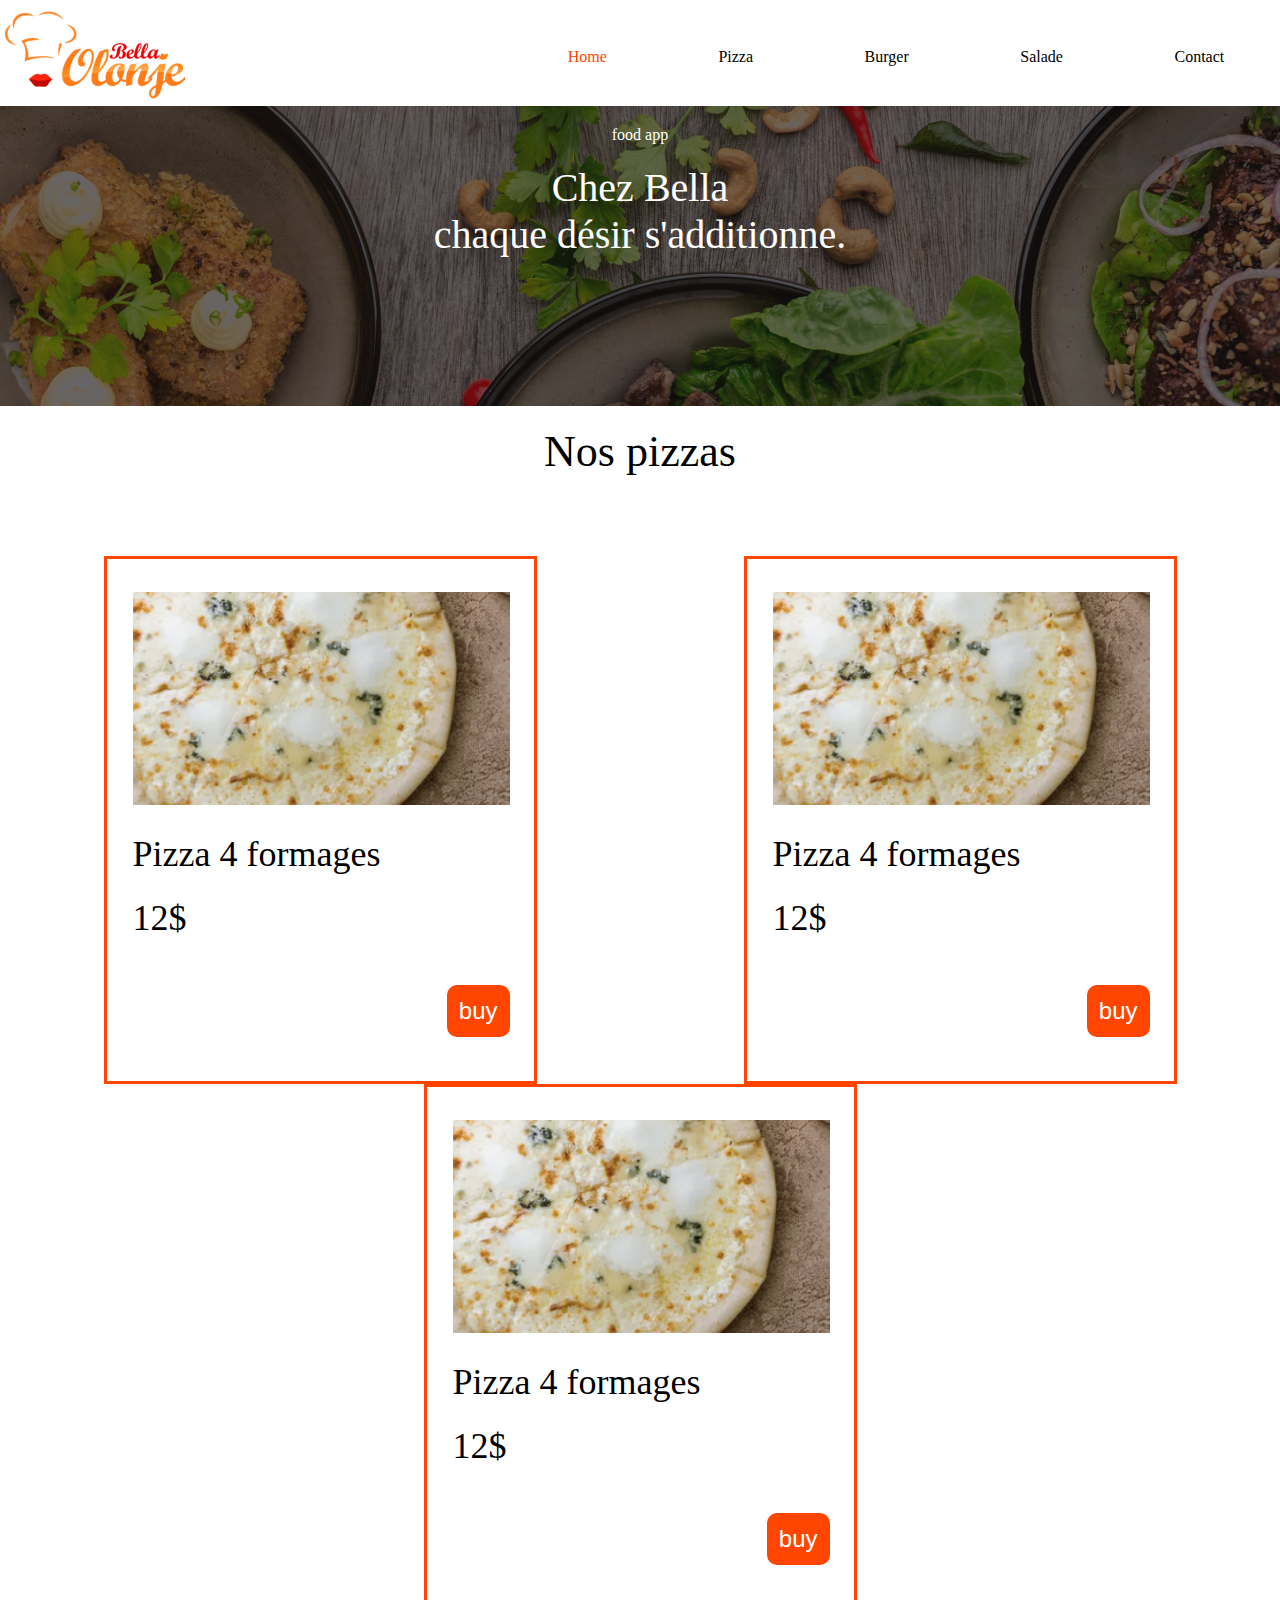
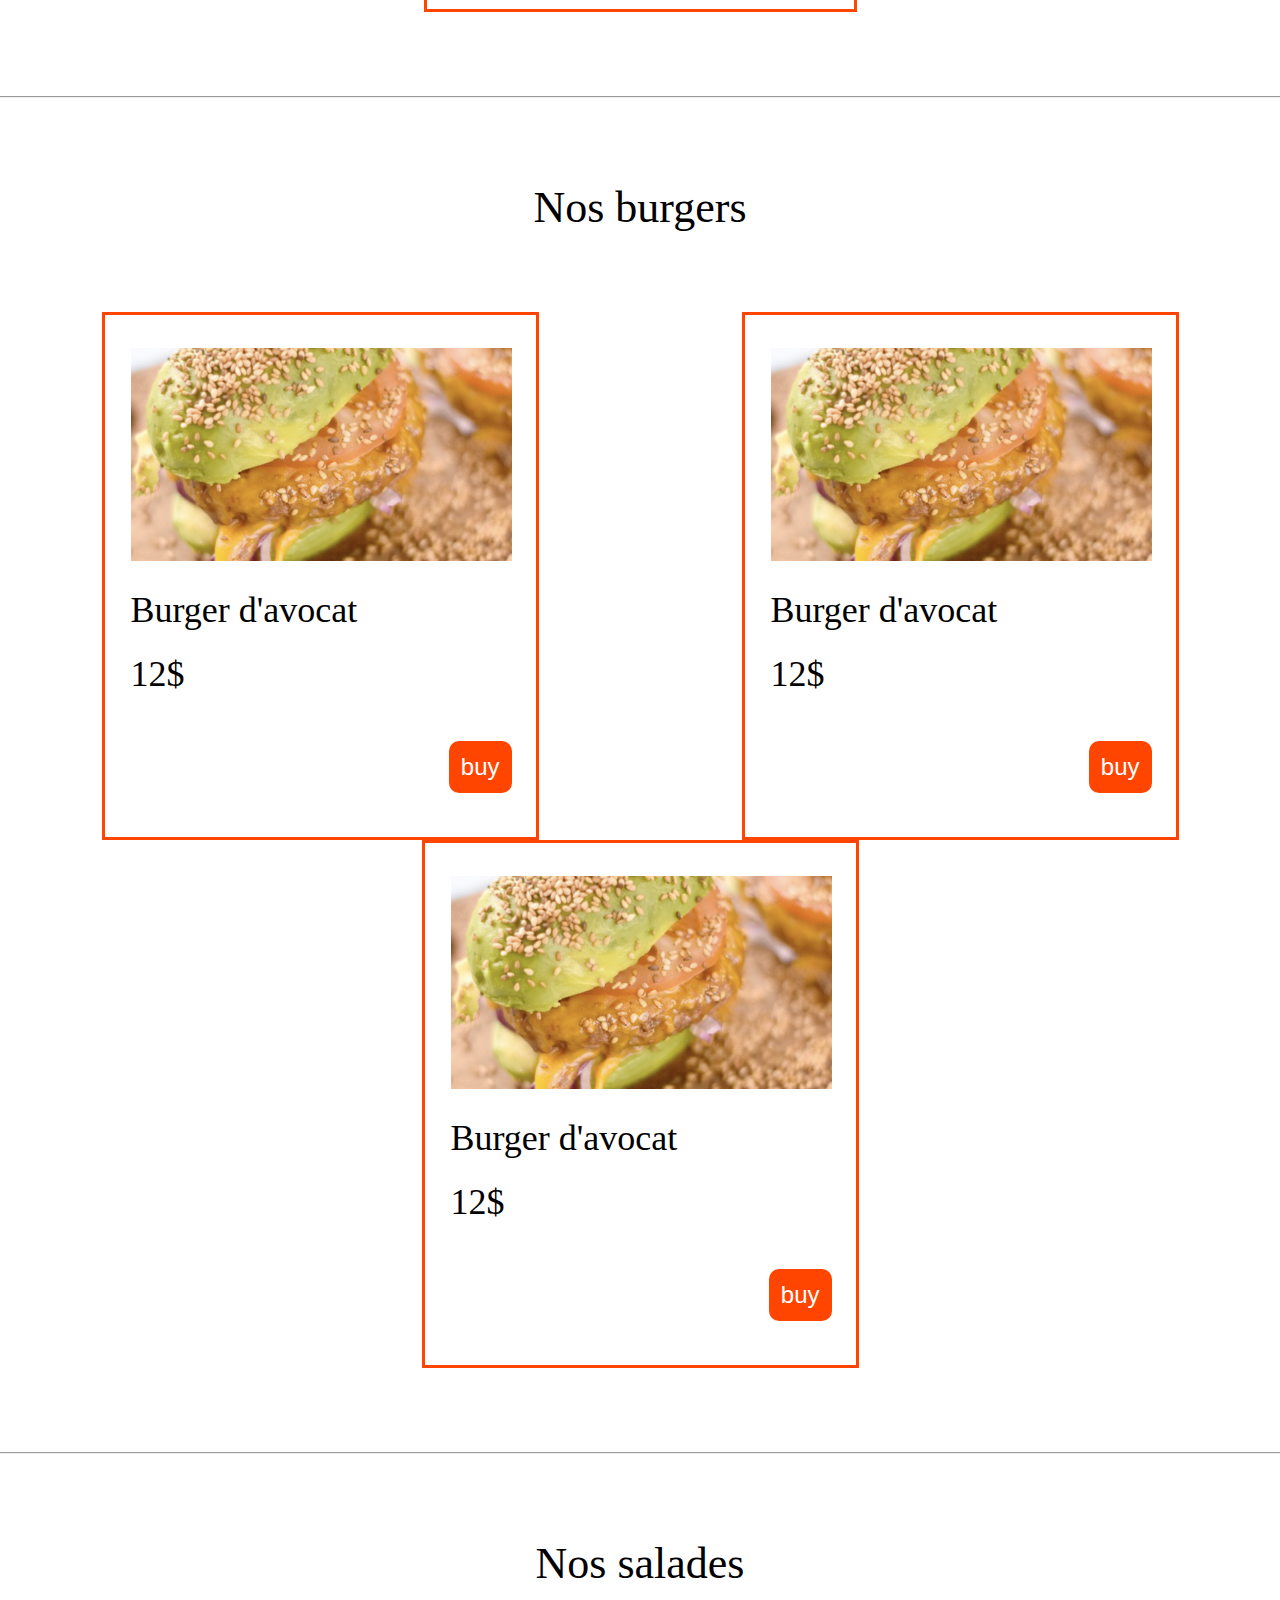
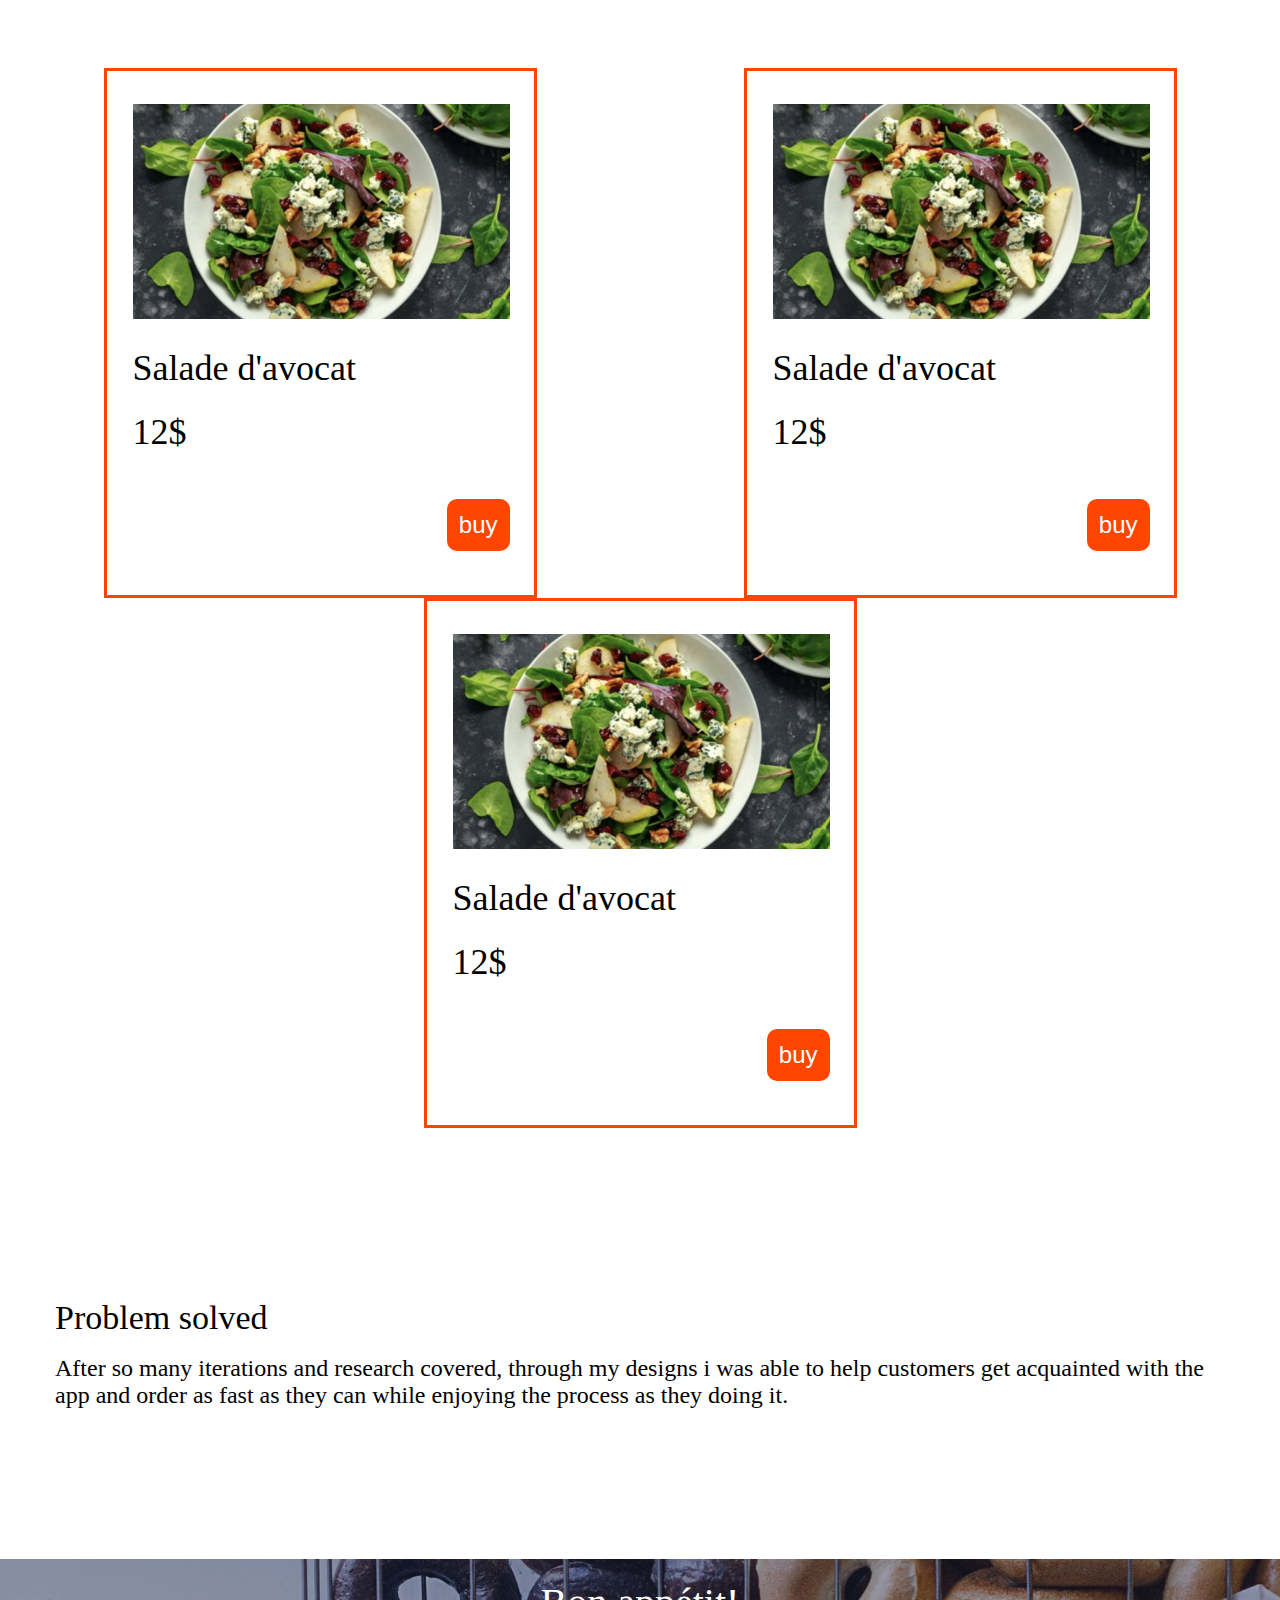
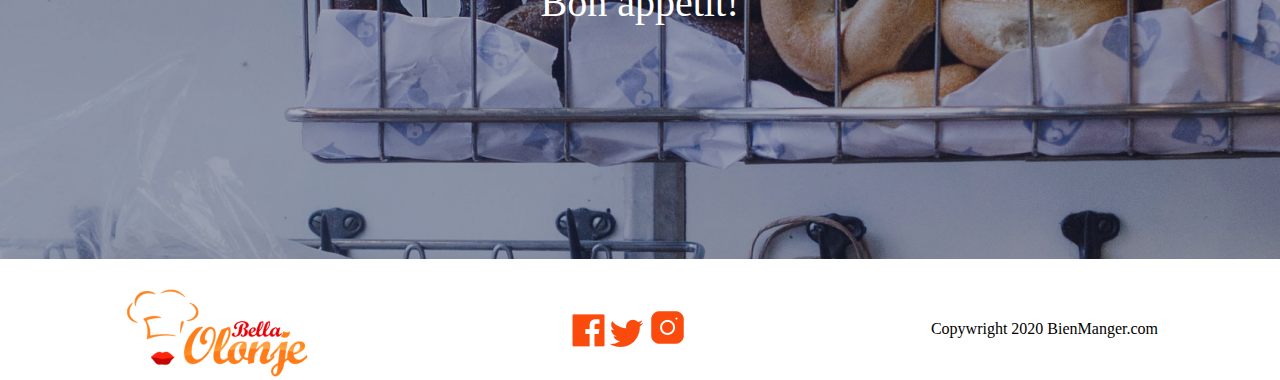
<file: bella/index.html>
<!DOCTYPE html>
<html lang="fr">
<head>
    <meta charset="UTF-8">
    <meta http-equiv="X-UA-Compatible" content="IE=edge">
    <meta name="viewport" content="width=device-width, initial-scale=1.0">
    <title>Bella Olonje</title>
    <link rel="stylesheet" href="css/style.css">
</head>
<body>
    <header>
        <div class="logolonje">
            <a href="index.html"><img class="imgolonje" src="images/BellaOlonje.png" alt="logo Bella Olonje"></a>
        </div>
        <nav>
            <div>
                <a class="navhome" href="index.html">Home</a>
            </div>
            <div>
                <a href="#pizza">Pizza</a>
            </div>
            <div>
                <a href="#burger">Burger</a>
            </div>
            <div>
                <a href="#salade">Salade</a>
            </div>
            <div>
                <a href="html/contact.html">Contact</a>
            </div>
        </nav>
    </header>

    <main>
        <div class="divimghaut">
            <p class="p1">
                food app
            </p>
            <p class="p2">
                Chez Bella
                <br>
                chaque désir s'additionne.
            </p>
        </div>
        <div class="container1">
            <div>
                <p class="p3" id="pizza">Nos pizzas</p>
            </div>
            <div class="container2">
                <div class="card1">
                    <img class="impi" src="images/pizza.png" alt="pizza">
                    <p class="pcard1">Pizza 4 formages</p>
                    <p class="pcard2">12$</p>
                    <div class="bcard">
                        <button class="b1"><a class="ab1" href="html/formulaire.html">buy</a></button>
                    </div>
                </div>
                <div class="card1">
                    <img class="impi" src="images/pizza.png" alt="pizza">
                    <p class="pcard1">Pizza 4 formages</p>
                    <p class="pcard2">12$</p>
                    <div class="bcard">
                        <button class="b1"><a class="ab1" href="html/formulaire.html">buy</a></button>
                    </div>
                </div>
                <div class="card1">
                    <img class="impi" src="images/pizza.png" alt="pizza">
                    <p class="pcard1">Pizza 4 formages</p>
                    <p class="pcard2">12$</p>
                    <div class="bcard">
                        <button class="b1"><a class="ab1" href="html/formulaire.html">buy</a></button>
                    </div>
                </div>
            </div>
            <hr>
            <p class="p4" id="burger">Nos burgers</p>
            <div class="container2">
                <div class="card1">
                    <img class="impi" src="images/burger.png" alt="burger">
                    <p class="pcard1">Burger d'avocat</p>
                    <p class="pcard2">12$</p>
                    <div class="bcard">
                        <button class="b1"><a class="ab1" href="html/formulaire.html">buy</a></button>
                    </div>
                </div>
                <div class="card1">
                    <img class="impi" src="images/burger.png" alt="burger">
                    <p class="pcard1">Burger d'avocat</p>
                    <p class="pcard2">12$</p>
                    <div class="bcard">
                        <button class="b1"><a class="ab1" href="html/formulaire.html">buy</a></button>
                    </div>
                </div>
                <div class="card1">
                    <img class="impi" src="images/burger.png" alt="burger">
                    <p class="pcard1">Burger d'avocat</p>
                    <p class="pcard2">12$</p>
                    <div class="bcard">
                        <button class="b1"><a class="ab1" href="html/formulaire.html">buy</a></button>
                    </div>
                </div>
            </div>
            <hr>
            <p class="p4" id="salade">Nos salades</p>
            <div class="container2">
                <div class="card1">
                    <img class="impi" src="images/salade.png" alt="salade">
                    <p class="pcard1">Salade d'avocat</p>
                    <p class="pcard2">12$</p>
                    <div class="bcard">
                        <button class="b1"><a class="ab1" href="html/formulaire.html">buy</a></button>
                    </div>
                </div>
                <div class="card1">
                    <img class="impi" src="images/salade.png" alt="salade">
                    <p class="pcard1">Salade d'avocat</p>
                    <p class="pcard2">12$</p>
                    <div class="bcard">
                        <button class="b1"><a class="ab1" href="html/formulaire.html">buy</a></button>
                    </div>
                </div>
                <div class="card1">
                    <img class="impi" src="images/salade.png" alt="salade">
                    <p class="pcard1">Salade d'avocat</p>
                    <p class="pcard2">12$</p>
                    <div class="bcard">
                        <button class="b1"><a class="ab1" href="html/formulaire.html">buy</a></button>
                    </div>
                </div>
            </div>

        </div>
        <p class="p5">
            Problem solved
        </p>
        <br>
        <p class="p6">
            After so many iterations and research covered, through my designs i was able to help customers get acquainted with the app and order as fast as they can while enjoying the process as they doing it.
        </p>
        <div class="divimgbas">
            <p class="p7">Bon appétit!</p>
        </div>
    </main>

    <footer>
        <img src="images/BellaOlonje.png" alt="logo Bella">
        <div>
            <a href=""><img src="images/facebook.png" alt="logo facebook"></a>
            <a href=""><img src="images/twitter.png" alt="logo twitter"></a>
            <a href=""><img src="images/instagram.png" alt="logo instagram"></a>
        </div>
        <p>Copywright 2020 BienManger.com</p>
    </footer>

</body>
</html>
</file>
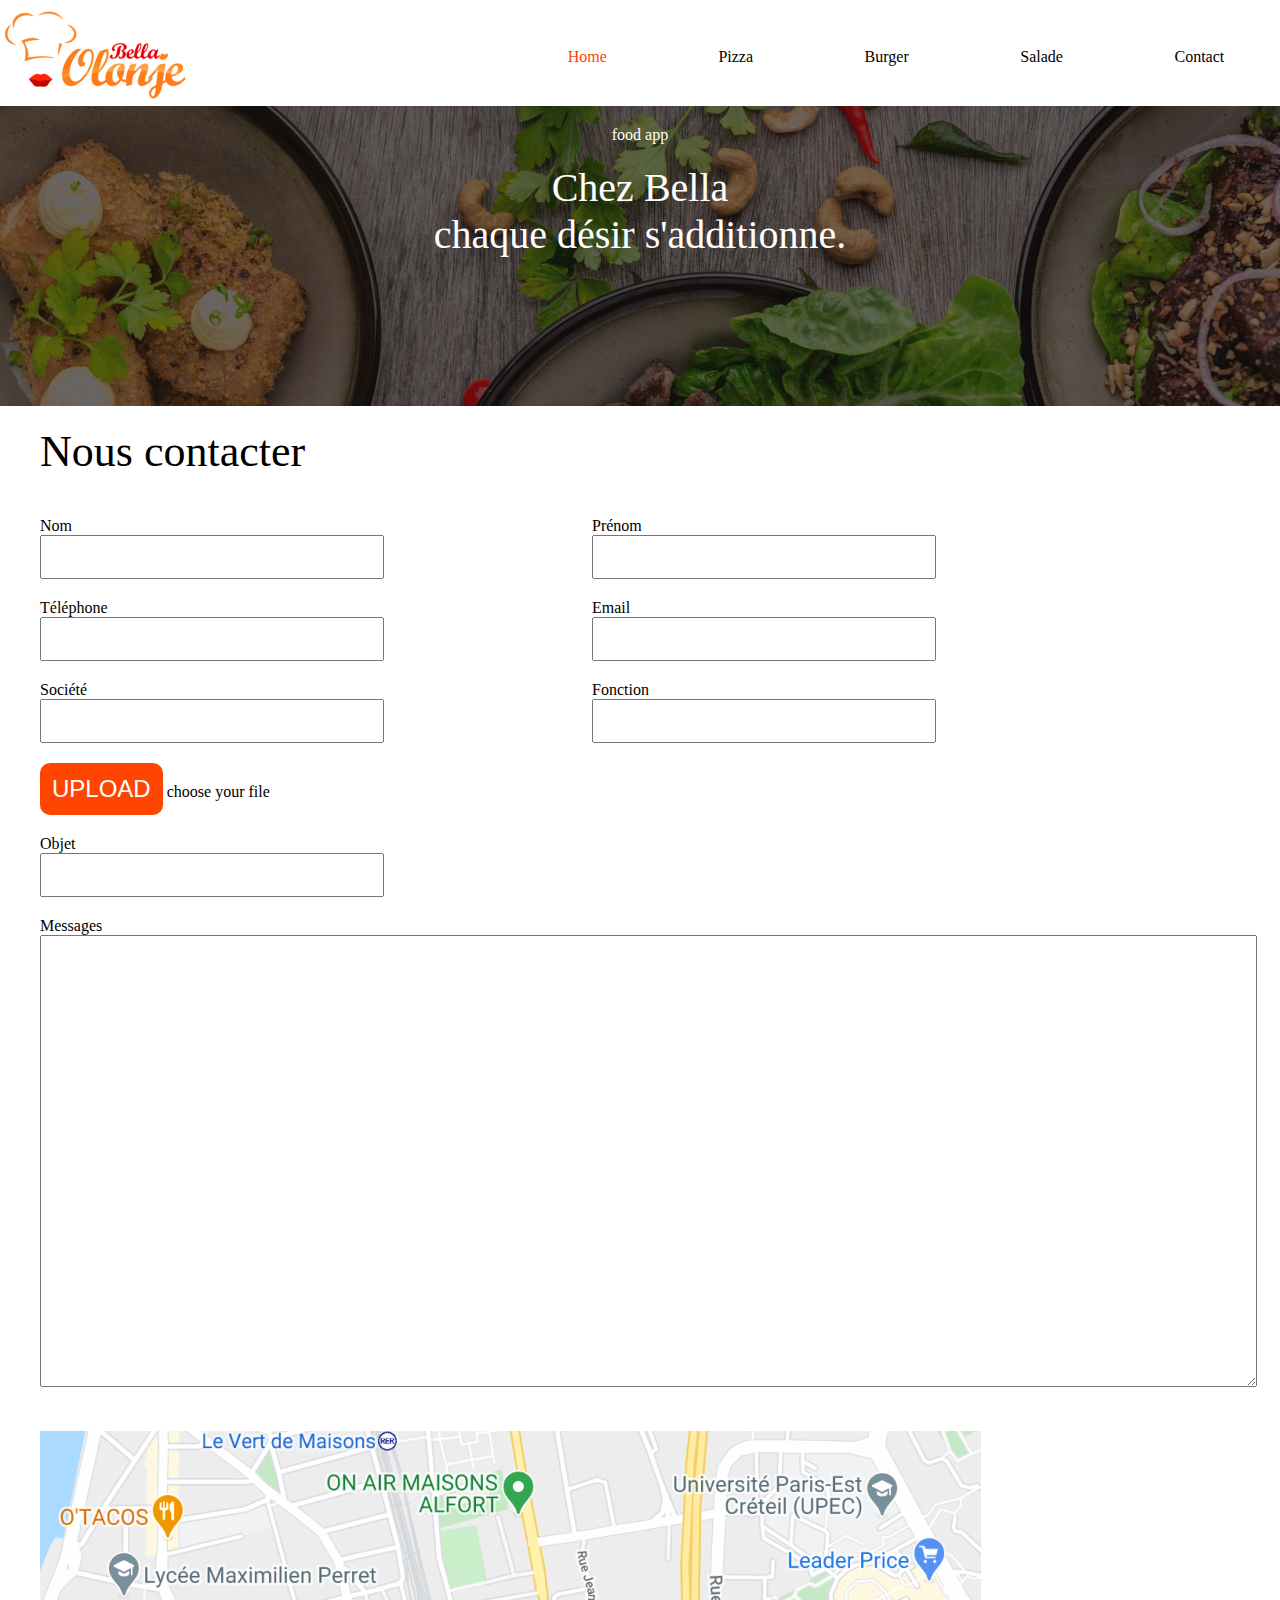
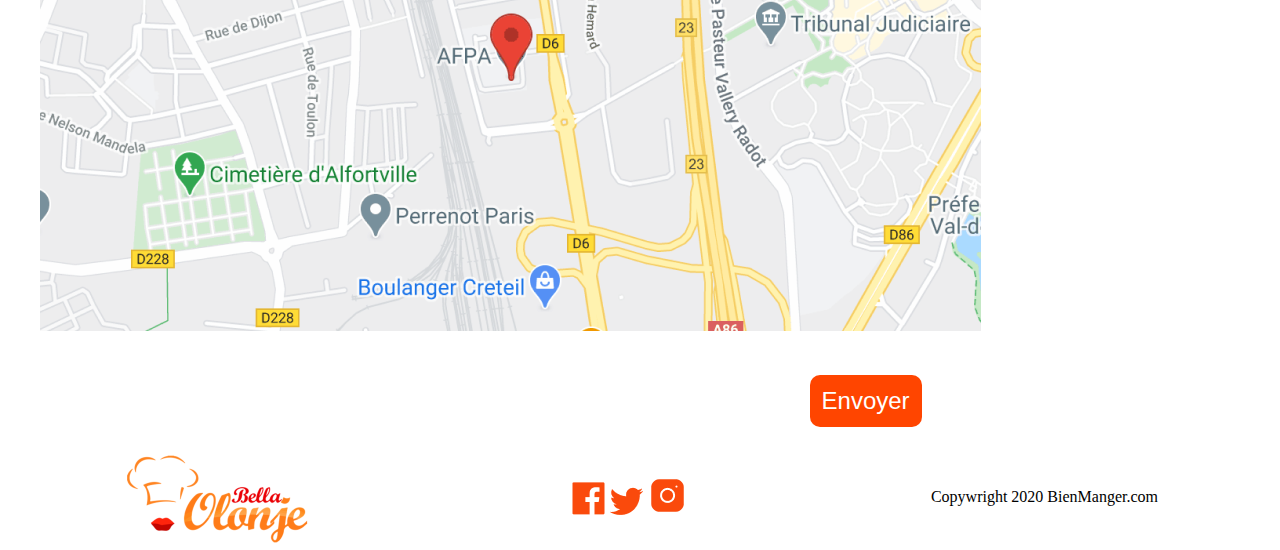
<file: bella/html/contact.html>
<!DOCTYPE html>
<html lang="fr">
<head>
    <meta charset="UTF-8">
    <meta http-equiv="X-UA-Compatible" content="IE=edge">
    <meta name="viewport" content="width=device-width, initial-scale=1.0">
    <link rel="stylesheet" href="../css/style.css">
    <title>Contact</title>
</head>
<body>
    <header>
        <div class="logolonje">
            <a href="../index.html"><img class="imgolonje" src="../images/BellaOlonje.png" alt="logo Bella Olonje"></a>
        </div>
        <nav>
            <a class="navhome" href="../index.html">Home</a>
            <a href="../index.html">Pizza</a>
            <a href="../index.html">Burger</a>
            <a href="../index.html">Salade</a>
            <a href="../html/contact.html">Contact</a>
        </nav>
    </header>
    <main>
        <div class="divimghaut">
            <p class="p1">
                food app
            </p>
            <p class="p2">
                Chez Bella
                <br>
                chaque désir s'additionne.
            </p>
        </div>
        <div class="tc">
            <p class="tca">Nous contacter</p>
        </div>
        <div class="containerc">
            <div>
                <p>Nom</p>
                <input class="inputall" type="text">
            </div>
            <div>
                <p>Prénom</p>
                <input class="inputall" type="text">
            </div>
        </div>
        <div class="containerc">
            <div>
                <p>Téléphone</p>
                <input class="inputall" type="text">
            </div>
            <div>
                <p>Email</p>
                <input class="inputall" type="text">
            </div>
        </div>
        <div class="containerc">
            <div>
                <p>Société</p>
                <input class="inputall" type="text">
            </div>
            <div>
                <p>Fonction</p>
                <input class="inputall" type="text">
            </div>
        </div>
        <div class="containerc4">
            <button class="b1">UPLOAD</button>
            <a href="">choose your file</a>
        </div>
        <div class="containerc3">
            <p>Objet</p>
            <input class="inputall" type="text">
        </div>
        <div class="arec">
            <p>Messages</p>
            <textarea name="message" id="" cols="150" rows="30"></textarea>
        </div>
        <div class="planc">
            <img class="imgp" src="../images/rectangle.png" alt="plan d'accès">
        </div>
        <div class="containerc2">
            <button class="b1">Envoyer</button>
        </div>
    </main>
    <footer>
        <div>
            <img src="../images/BellaOlonje.png" alt="logo Bella">
        </div>
        <div>
            <a href=""><img src="../images/facebook.png" alt="logo facebook"></a>
            <a href=""><img src="../images/twitter.png" alt="logo twitter"></a>
            <a href=""><img src="../images/instagram.png" alt="logo instagram"></a>
        </div>
        <div>
            <p>Copywright 2020 BienManger.com</p>
        </div>
    </footer>
</body>
</html>
</file>
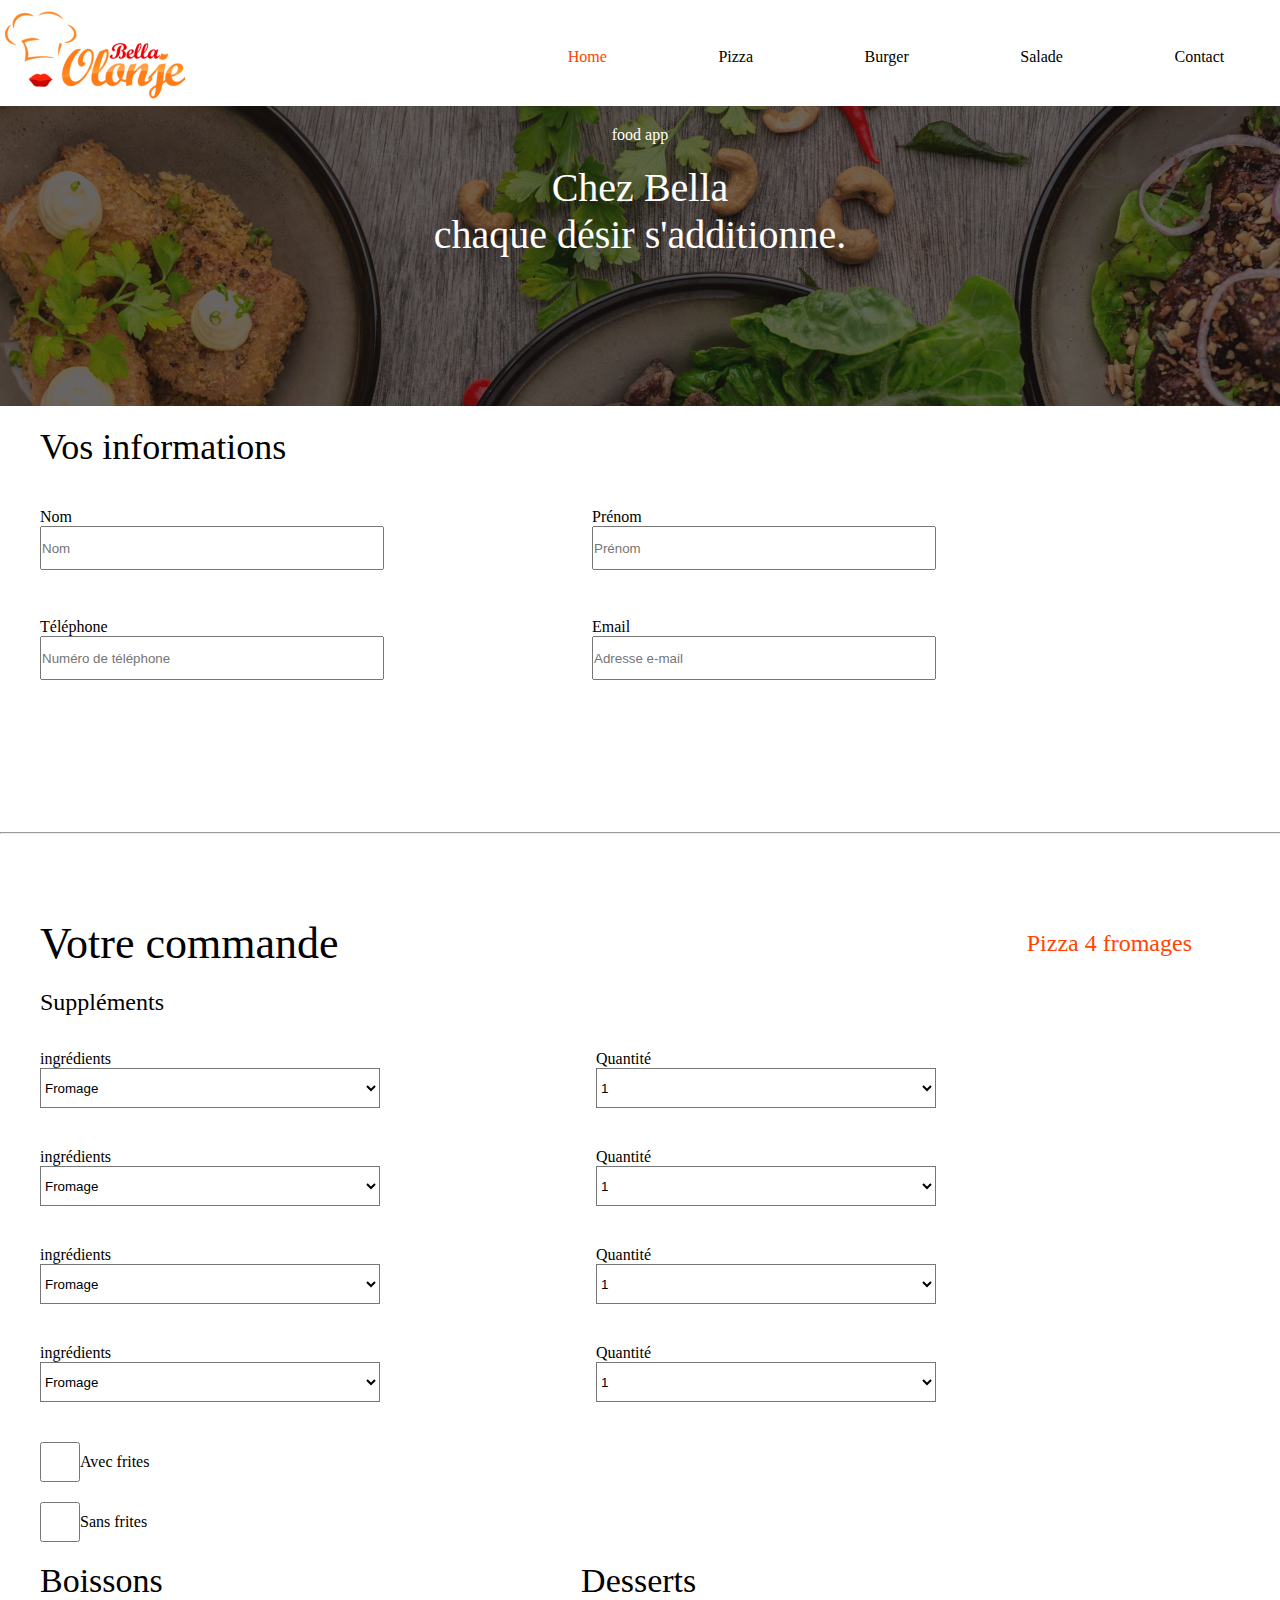
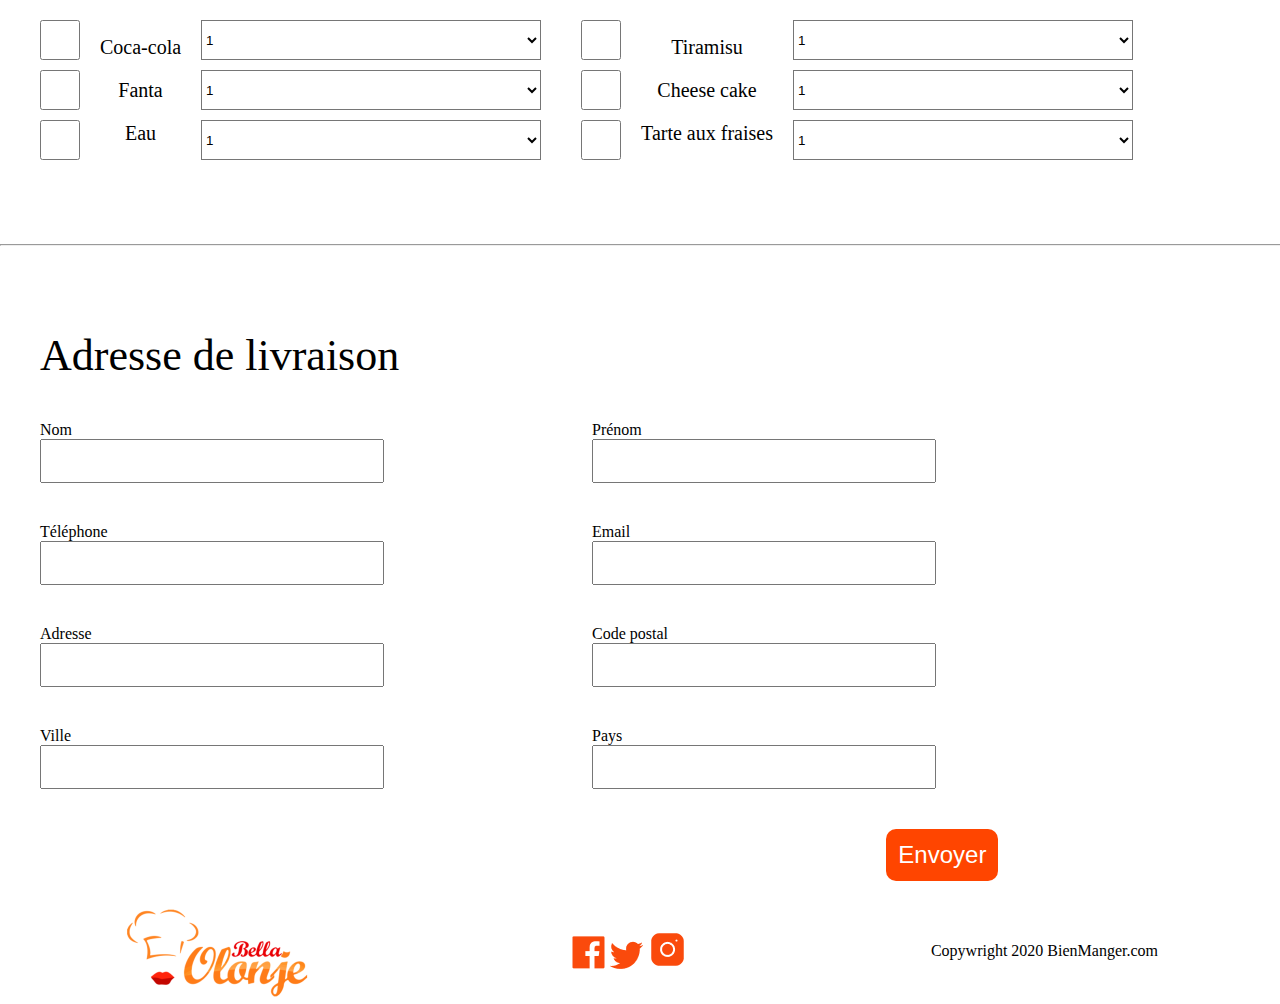
<file: bella/html/formulaire.html>
<!DOCTYPE html>
<html lang="fr">
<head>
    <meta charset="UTF-8">
    <meta http-equiv="X-UA-Compatible" content="IE=edge">
    <meta name="viewport" content="width=device-width, initial-scale=1.0">
    <link rel="stylesheet" href="../css/style.css">
    <title>formulaire</title>
</head>
<body>
    <header>
        <div class="logolonje">
            <a href="../index.html"><img class="imgolonje" src="../images/BellaOlonje.png" alt="logo Bella Olonje"></a>
        </div>
        <nav>
            <a class="navhome" href="../index.html">Home</a>
            <a href="../index.html">Pizza</a>
            <a href="../index.html">Burger</a>
            <a href="../index.html">Salade</a>
            <a href="../html/contact.html">Contact</a>
        </nav>
    </header>
    <main>
        <div class="divimghaut">
            <p class="p1">
                food app
            </p>
            <p class="p2">
                Chez Bella
                <br>
                chaque désir s'additionne.
            </p>
        </div>
        <div class="tform">
            <p>Vos informations</p>
        </div>
        <div class="container3">
            <div class="input1">
                <div>
                    <p>Nom</p>
                    <input class="inputall" type="text" name="Nom" placeholder="Nom">
                </div>
                <div>
                    <p>Prénom</p>
                    <input class="inputall" type="text" name="Prénom" placeholder="Prénom">
                </div>
            </div>
            <div class="input2">
                <div>
                    <p>Téléphone</p>
                    <input class="inputall" type="tel" name="Téléphone" placeholder="Numéro de téléphone">
                </div>
                <div>
                    <p>Email</p>
                    <input class="inputall" type="email" name="Email" placeholder="Adresse e-mail">
                </div>
            </div>
        </div>
        <hr>
        <div class="container4">
            <div>
                <p class="tform4">
                    Votre commande
                </p>
            </div>
            <div>
                <p class="tform5">Pizza 4 fromages</p>
            </div>
        </div>
        <div>
            <p class="tform6">
                Suppléments
            </p>
        </div>
        <div class="container5">
            <div>
                <p>ingrédients</p>
                <select name="" id="" aria-placeholder="Fromages">Fromage
                    <option value="Fromage">Fromage</option>
                    <option value="Mozzarella">Mozzarella</option>
                    <option value="Bleu">Bleu</option>
                </select>
            </div>
            <div>
                <p>Quantité</p>
                <select name="" id="">
                    <option value="1">1</option>
                    <option value="2">2</option>
                    <option value="3">3</option>
                </select>
            </div>
        </div>
        <div class="container5">
            <div>
                <p>ingrédients</p>
                <select name="" id="" aria-placeholder="Fromages">Fromage
                    <option value="Fromage">Fromage</option>
                    <option value="Mozzarella">Mozzarella</option>
                    <option value="Bleu">Bleu</option>
                </select>
            </div>
            <div>
                <p>Quantité</p>
                <select name="" id="">
                    <option value="1">1</option>
                    <option value="2">2</option>
                    <option value="3">3</option>
                </select>
            </div>
        </div>
        <div class="container5">
            <div>
                <p>ingrédients</p>
                <select name="" id="" aria-placeholder="Fromages">Fromage
                    <option value="Fromage">Fromage</option>
                    <option value="Mozzarella">Mozzarella</option>
                    <option value="Bleu">Bleu</option>
                </select>
            </div>
            <div>
                <p>Quantité</p>
                <select name="" id="">
                    <option value="1">1</option>
                    <option value="2">2</option>
                    <option value="3">3</option>
                </select>
            </div>
        </div>
        <div class="container5">
            <div>
                <p>ingrédients</p>
                <select name="" id="" aria-placeholder="Fromages">Fromage
                    <option value="Fromage">Fromage</option>
                    <option value="Mozzarella">Mozzarella</option>
                    <option value="Bleu">Bleu</option>
                </select>
            </div>
            <div>
                <p>Quantité</p>
                <select name="" id="">
                    <option value="1">1</option>
                    <option value="2">2</option>
                    <option value="3">3</option>
                </select>
            </div>
        </div>
        <div class="container8">
            <input class="check" type="checkbox" name="" id="">
            <p>Avec frites</p>
        </div>
        <div class="container8">
            <input class="check" type="checkbox" name="" id="">
            <p>Sans frites</p>
        </div>
        <div class="conbd">
            <div class="boissons">
                <p class="tbd">Boissons</p>
                <div class="conb">
                    <div class="conc">
                        <input class="check" type="checkbox" name="" id="">
                        <input class="check" type="checkbox" name="" id="">
                        <input class="check" type="checkbox" name="" id="">
                    </div>
                    <div class="conn">
                        <p>Coca-cola</p>
                        <p>Fanta</p>
                        <p>Eau</p>
                    </div>
                    <div class="cons">
                        <select name="" id="">
                            <option value="1">1</option>
                            <option value="2">2</option>
                            <option value="3">3</option>
                        </select>
                        <select name="" id="">
                            <option value="1">1</option>
                            <option value="2">2</option>
                            <option value="3">3</option>
                        </select>
                        <select name="" id="">
                            <option value="1">1</option>
                            <option value="2">2</option>
                            <option value="3">3</option>
                        </select>
                    </div>
                </div>
            </div>
            <div class="dessert">
                <p class="tbd">Desserts</p>
                <div class="cond">
                    <div class="conc">
                        <input class="check" type="checkbox" name="" id="">
                        <input class="check" type="checkbox" name="" id="">
                        <input class="check" type="checkbox" name="" id="">
                    </div>
                    <div class="conn">
                        <p>Tiramisu</p>
                        <p>Cheese cake</p>
                        <p>Tarte aux fraises</p>
                    </div>
                    <div class="cons">
                        <select name="" id="">
                            <option value="1">1</option>
                            <option value="2">2</option>
                            <option value="3">3</option>
                        </select>
                        <select name="" id="">
                            <option value="1">1</option>
                            <option value="2">2</option>
                            <option value="3">3</option>
                        </select>
                        <select name="" id="">
                            <option value="1">1</option>
                            <option value="2">2</option>
                            <option value="3">3</option>
                        </select>
                    </div>
                </div>
            </div>
        </div>
        <hr>
        <div class="container6">
            <p class="tform4">Adresse de livraison</p>
        </div>
        <div class="container5">
            <div>
                <p>Nom</p>
                <input class="inputall" type="text">
            </div>
            <div>
                <p>Prénom</p>
                <input class="inputall" type="text">
            </div>
        </div>
        <div class="container5">
            <div>
                <p>Téléphone</p>
                <input class="inputall" type="text">
            </div>
            <div>
                <p>Email</p>
                <input class="inputall" type="text">
            </div>
        </div>
        <div class="container5">
            <div>
                <p>Adresse</p>
                <input class="inputall" type="text">
            </div>
            <div>
                <p>Code postal</p>
                <input class="inputall" type="text">
            </div>
        </div>
        <div class="container5">
            <div>
                <p>Ville</p>
                <input class="inputall" type="text">
            </div>
            <div>
                <p>Pays</p>
                <input class="inputall" type="text">
            </div>
        </div>
        <div class="containerf1">
            <button class="b1">Envoyer</button>
        </div>
    </main>
    <footer>
        <div>
            <img src="../images/BellaOlonje.png" alt="logo Bella">
        </div>
        <div>
            <a href=""><img src="../images/facebook.png" alt="logo facebook"></a>
            <a href=""><img src="../images/twitter.png" alt="logo twitter"></a>
            <a href=""><img src="../images/instagram.png" alt="logo instagram"></a>
        </div>
        <div>
            <p>Copywright 2020 BienManger.com</p>
        </div>
    </footer>
</body>
</html>
</file>
<file: bella/css/style.css>
@media (max-width:801px) {
    * {
        gap: 20px;
        flex-wrap: wrap;
    }
    .imgp {
        width: 630px;
    }
    textarea {
        width: 90%;
    }
    
}

@media (max-width:480px) {
    * {
        gap: 20px;
        flex-wrap: wrap;
    }
    .imgolonje {
        width: 150px;
        height: 100px;
    }
    textarea {
        width: 90%;
    }
    .imgp {
        width: 330px;
    }
    .impi {
        width: 320px;
    }
    
}

* {
    margin: 0%;
    padding: 0%;
    color: black;
}

a {
    text-decoration: none;
}

body {
    display: grid;
    grid-template-columns: 100%;
    grid-template-areas: "header" "main" "footer";
}

.inputall {
    width: 340px;
    height: 40px;
}

select {
    background-color: white;
}

.check {
    width: 40px;
    height: 40px;
}

/* header */

header {
    display: flex;
    flex-direction: row;
    align-items: center;
    justify-content: space-between;
    flex-wrap: wrap;
    width: 100%;
    height: 10%;
}

nav {
    display: flex;
    flex-direction: row;
    align-items: center;
    justify-content: space-around;
    flex-wrap: wrap;
    width: 60%;
    height: 100%;
}

.logolonje {
    width: 20%;

}

.navhome {
    color: orangered;
}


/* main */

.divimghaut {
    height: 300px;
    background-image: url(../images/imghaut.png);
    margin-bottom: 20px;
}

.p1 {
    color: white;
    text-align: center;
    padding-top: 20px;
}

.p2 {
    color: white;
    text-align: center;
    padding-top: 20px;
    font-size: 40px;
}


.container1 {
    width: 100%;
    display: flex;
    flex-direction: column;
    justify-content: center;
    align-items: center;
}

.p3 {
    margin-top: px;
    color: black;
    font-size: 44px;
    font-style: bold;
}

.container2 {
    width: 100%;
    display: flex;
    flex-direction: row;
    justify-content: space-around;
    align-items: center;
    flex-wrap: wrap;
    margin-top: 79px;
}

.card1 {
    padding-top: 33px;
    padding-left: 26px;
    padding-right: 24px;
    border: solid;
    border-color: orangered;
}

.pcard1 {
    margin-top: 24px;
    font-size: 36px;
}

.pcard2 {
    margin-top: 22px;
    font-size: 36px;
}

.bcard {
    text-align: end;
    margin-top: 46px;
    margin-bottom: 44px;
}

.b1 {
    font-size: 24px;
    background-color: orangered;
    padding: 12px;
    border-radius: 10px;
    color: white;
    border: none;
}

hr {
    margin-top: 84px;
    margin-bottom: 84px;
    color: black;
    width: 100%;
}

.p4 {
    color: black;
    font-size: 44px;
    font-style: bold;
}

.p5 {
    margin-top: 171px;
    font-size: 34px;
    font-style: bold;
    margin-left: 55px;
}

.p6 {
    font-size: 24px;
    margin-left: 55px;
    margin-right: 55px;
    margin-bottom: 150px;
}

.divimgbas {
    background-image: url(../images/imgbas.png);
    width: 100%;
    height: 300px;
}

.p7 {
    color: white;
    text-align: center;
    padding-top: 20px;
    font-size: 40px;
}

.ab1 {
    color: white;
}

/* formulaire */

.tform {
    margin-left: 40px;
    margin-bottom: 40px;
    font-size: 36px;
}

.container3 {
    width: 70%;
    margin-left: 40px;
    display: flex;
    flex-direction: column;
    align-items: center;
}

.input1 {
    width: 100%;
    display: flex;
    flex-direction: row;
    justify-content: space-between;
    flex-wrap: wrap;
}

.input2 {
    margin-top: 48px;
    width: 100%;
    display: flex;
    flex-direction: row;
    justify-content: space-between;
    flex-wrap: wrap;
    margin-bottom: 68px;
}

select {
    width: 340px;
    height: 40px;
}
.container4 {
    width: 90%;
    margin-left: 40px;
    margin-bottom: 20px;
    display: flex;
    flex-direction: row;
    justify-content: space-between;
    align-items: center;
    flex-wrap: wrap;
}

.tform4 {
    font-size: 44px;
}

.tform5 {
    font-size: 24px;
    color: orangered;
}

.tform6 {
    font-size: 24px;
    margin-left: 40px;
    margin-bottom: 34px;
}

.container5 {
    width: 70%;
    margin-left: 40px;
    margin-bottom: 40px;
    display: flex;
    flex-direction: row;
    justify-content: space-between;
    flex-wrap: wrap;
}

.container6 {
    margin-left: 40px;
    margin-bottom: 40px;
}

.containerf1 {
    width: 78%;
    display: flex;
    flex-direction: row;
    justify-content: flex-end;
    flex-wrap: wrap;
}

.container8 {
    display: flex;
    flex-direction: row;
    align-items: center;
    margin-left: 40px;
    margin-bottom: 20px;
}

.conbd {
    width: 100%;
    display: flex;
    flex-direction: row;
}

.conb {
    display: flex;
    flex-direction: row;
    margin-left: 40px;
}

.conc {
    display: flex;
    flex-direction: column;
    gap: 10px;
    
}

.conn {
    display: flex;
    flex-direction: column;
    justify-content: center;
    text-align: center;
    font-size: 20px;
    gap: 20px;
    margin-left: 20px;
    margin-right: 20px;
}

.cons {
    display: flex;
    flex-direction: column;
    gap: 10px;
    
}

.cond {
    display: flex;
    flex-direction: row;
    margin-left: 40px;
}

.tbd {
    margin-left: 40px;
    margin-bottom: 20px;
    font-size: 34px;
}

/* contact */

.mcont {
    margin-left: 40px;
}

.tca {
    font-size: 44px;
    margin-bottom: 40px;
    margin-left: 40px;
}

.containerc {
    width: 70%;
    display: flex;
    flex-direction: row;
    justify-content: space-between;
    margin-bottom: 20px;
    margin-left: 40px;
}

.containerc4 {
    margin-left: 40px;
}

.containerc3 {
    margin-top: 20px;
    margin-bottom: 20px;
    margin-left: 40px;
}

.arec {
    margin-left: 40px;
}

.planc {
    margin-top: 40px;
    margin-bottom: 40px;
    margin-left: 40px;
}

.containerc2 {
    display: flex;
    justify-content: flex-end;
    width: 72%;
}

/* footer */

footer {
    margin-top: 20px;
    height: 100px;
    display: flex;
    flex-direction: row;
    align-items: center;
    justify-content: space-around;
}
</file>
